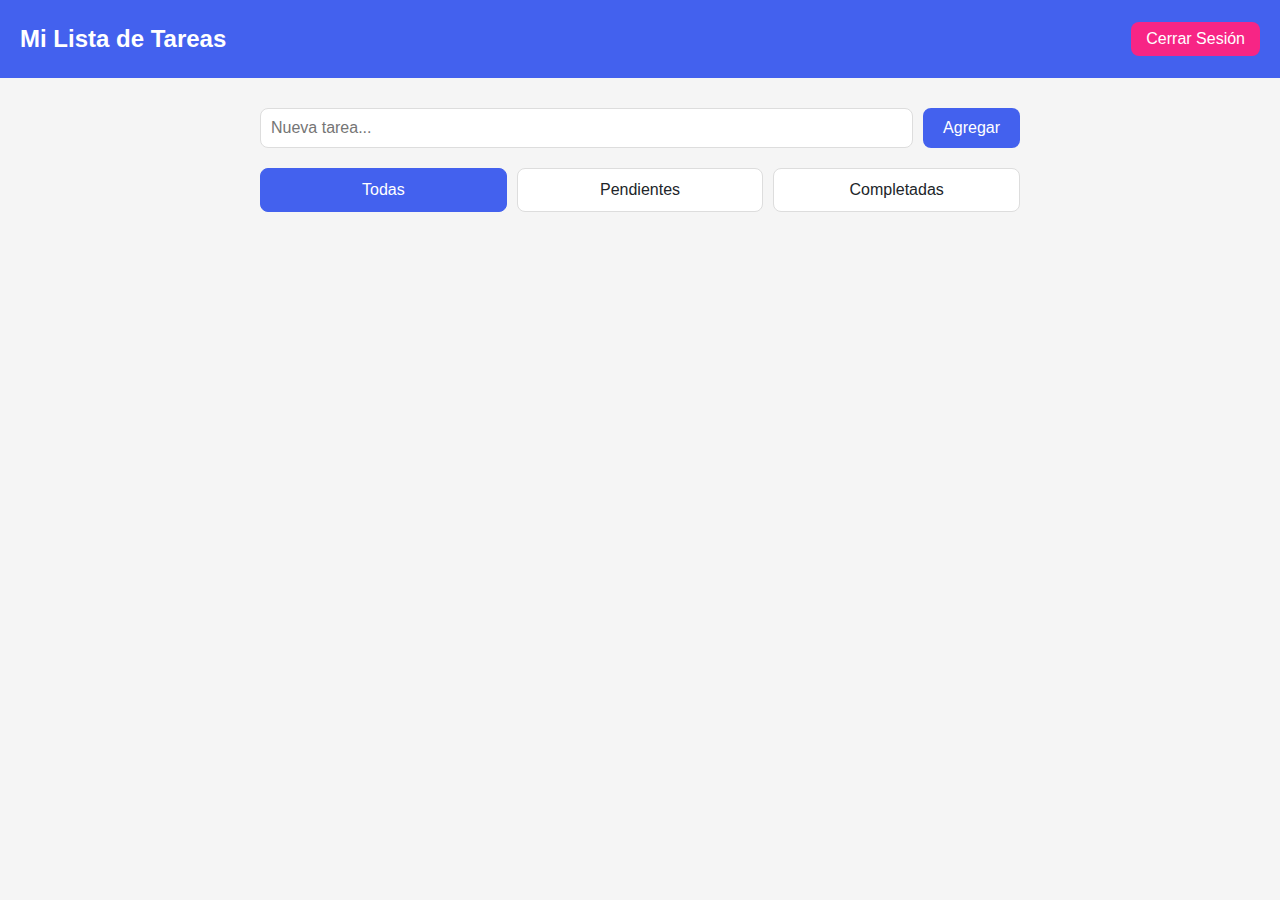
<file: index.html>
<!DOCTYPE html>
<html lang="es">
<head>
    <meta charset="UTF-8">
    <meta name="viewport" content="width=device-width, initial-scale=1.0">
    <title>Mi Lista de Tareas</title>
    <link rel="stylesheet" href="css/style.css">
</head>
<body>
    <header>
        <h1>Mi Lista de Tareas</h1>
        <button id="logout-btn">Cerrar Sesión</button>
    </header>

    <main>
        <div class="todo-form">
            <input type="text" id="new-task" placeholder="Nueva tarea...">
            <button id="add-task">Agregar</button>
        </div>

        <div class="filters">
            <button class="filter-btn active" data-filter="all">Todas</button>
            <button class="filter-btn" data-filter="pending">Pendientes</button>
            <button class="filter-btn" data-filter="completed">Completadas</button>
        </div>

        <ul id="tasks-list">
            <!-- Las tareas se cargarán aquí -->
        </ul>
    </main>

    <script type="module" src="js/todo.js"></script>
</body>
</html>
</file>
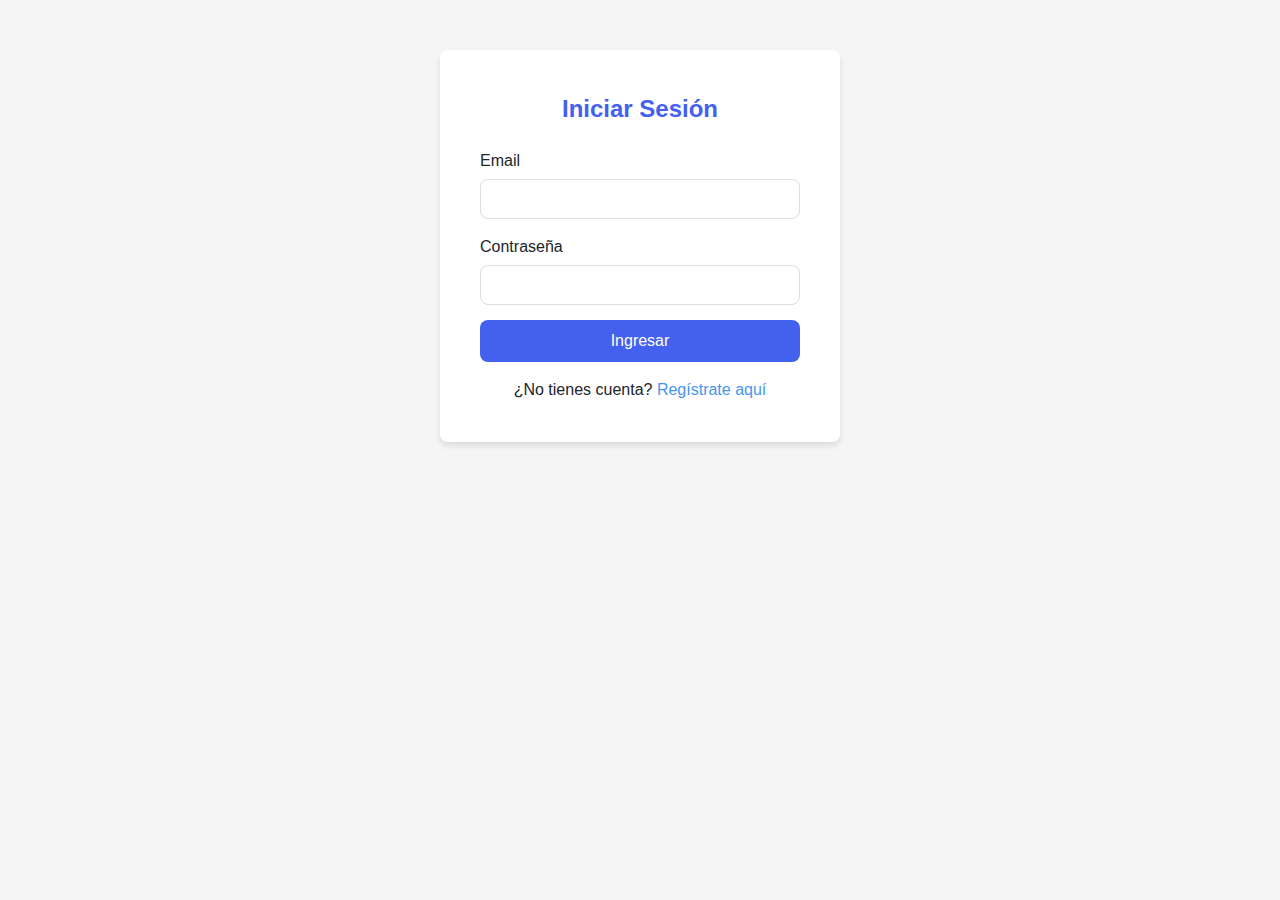
<file: auth.html>
<!DOCTYPE html>
<html lang="es">
<head>
    <meta charset="UTF-8">
    <meta name="viewport" content="width=device-width, initial-scale=1.0">
    <title>Registro/Login - Lista de Tareas</title>
    <link rel="stylesheet" href="css/style.css">
</head>
<body>
    <div class="auth-container">
        <div class="auth-form" id="login-form">
            <h2>Iniciar Sesión</h2>
            <form id="login">
                <div class="form-group">
                    <label for="login-email">Email</label>
                    <input type="email" id="login-email" required>
                </div>
                <div class="form-group">
                    <label for="login-password">Contraseña</label>
                    <input type="password" id="login-password" required>
                </div>
                <button type="submit">Ingresar</button>
            </form>
            <p>¿No tienes cuenta? <a href="#" id="show-register">Regístrate aquí</a></p>
        </div>

        <div class="auth-form hidden" id="register-form">
            <h2>Registro</h2>
            <form id="register">
                <div class="form-group">
                    <label for="register-email">Email</label>
                    <input type="email" id="register-email" required>
                </div>
                <div class="form-group">
                    <label for="register-password">Contraseña</label>
                    <input type="password" id="register-password" required>
                </div>
                <button type="submit">Registrarse</button>
            </form>
            <p>¿Ya tienes cuenta? <a href="#" id="show-login">Inicia sesión aquí</a></p>
        </div>
    </div>

    <script type="module" src="js/auth.js"></script>
</body>
</html>
</file>
<file: css/style.css>
/* css/style.css */
:root {
    --primary-color: #4361ee;
    --secondary-color: #3f37c9;
    --accent-color: #4895ef;
    --light-color: #f8f9fa;
    --dark-color: #212529;
    --success-color: #4cc9f0;
    --danger-color: #f72585;
    --border-radius: 8px;
}

* {
    margin: 0;
    padding: 0;
    box-sizing: border-box;
    font-family: 'Segoe UI', Tahoma, Geneva, Verdana, sans-serif;
}

body {
    background-color: #f5f5f5;
    color: var(--dark-color);
    line-height: 1.6;
}

.hidden {
    display: none !important;
}

/* Auth Styles */
.auth-container {
    max-width: 400px;
    margin: 50px auto;
    padding: 20px;
    background: white;
    border-radius: var(--border-radius);
    box-shadow: 0 4px 6px rgba(0, 0, 0, 0.1);
}

.auth-form {
    padding: 20px;
}

.auth-form h2 {
    margin-bottom: 20px;
    text-align: center;
    color: var(--primary-color);
}

.form-group {
    margin-bottom: 15px;
}

.form-group label {
    display: block;
    margin-bottom: 5px;
    font-weight: 500;
}

.form-group input {
    width: 100%;
    padding: 10px;
    border: 1px solid #ddd;
    border-radius: var(--border-radius);
    font-size: 16px;
}

button {
    width: 100%;
    padding: 12px;
    background-color: var(--primary-color);
    color: white;
    border: none;
    border-radius: var(--border-radius);
    font-size: 16px;
    cursor: pointer;
    transition: background-color 0.3s;
}

button:hover {
    background-color: var(--secondary-color);
}

.auth-form p {
    text-align: center;
    margin-top: 15px;
}

.auth-form a {
    color: var(--accent-color);
    text-decoration: none;
}

.auth-form a:hover {
    text-decoration: underline;
}

/* Todo App Styles */
header {
    background-color: var(--primary-color);
    color: white;
    padding: 20px;
    display: flex;
    justify-content: space-between;
    align-items: center;
    margin-bottom: 30px;
}

header h1 {
    font-size: 24px;
}

#logout-btn {
    width: auto;
    padding: 8px 15px;
    background-color: var(--danger-color);
}

#logout-btn:hover {
    background-color: #d11a6b;
}

main {
    max-width: 800px;
    margin: 0 auto;
    padding: 0 20px;
}

.todo-form {
    display: flex;
    gap: 10px;
    margin-bottom: 20px;
}

.todo-form input {
    flex: 1;
    padding: 10px;
    border: 1px solid #ddd;
    border-radius: var(--border-radius);
    font-size: 16px;
}

.todo-form button {
    width: auto;
    padding: 10px 20px;
}

.filters {
    display: flex;
    gap: 10px;
    margin-bottom: 20px;
}

.filter-btn {
    background-color: white;
    color: var(--dark-color);
    border: 1px solid #ddd;
}

.filter-btn.active {
    background-color: var(--primary-color);
    color: white;
    border-color: var(--primary-color);
}

#tasks-list {
    list-style: none;
}

.task-item {
    display: flex;
    align-items: center;
    padding: 15px;
    background-color: white;
    border-radius: var(--border-radius);
    margin-bottom: 10px;
    box-shadow: 0 2px 4px rgba(0, 0, 0, 0.05);
    transition: transform 0.2s;
}

.task-item:hover {
    transform: translateY(-2px);
}

.task-item input[type="checkbox"] {
    margin-right: 15px;
    width: 20px;
    height: 20px;
    cursor: pointer;
}

.task-text {
    flex: 1;
    font-size: 16px;
}

.task-item.completed .task-text {
    text-decoration: line-through;
    color: #888;
}

.delete-btn {
    width: auto;
    padding: 5px;
    background: none;
    border: none;
    color: var(--danger-color);
    font-size: 18px;
    cursor: pointer;
    margin-left: 10px;
}

.delete-btn:hover {
    background: none;
    color: #d11a6b;
}

.no-tasks {
    text-align: center;
    color: #888;
    padding: 20px;
}
</file>
